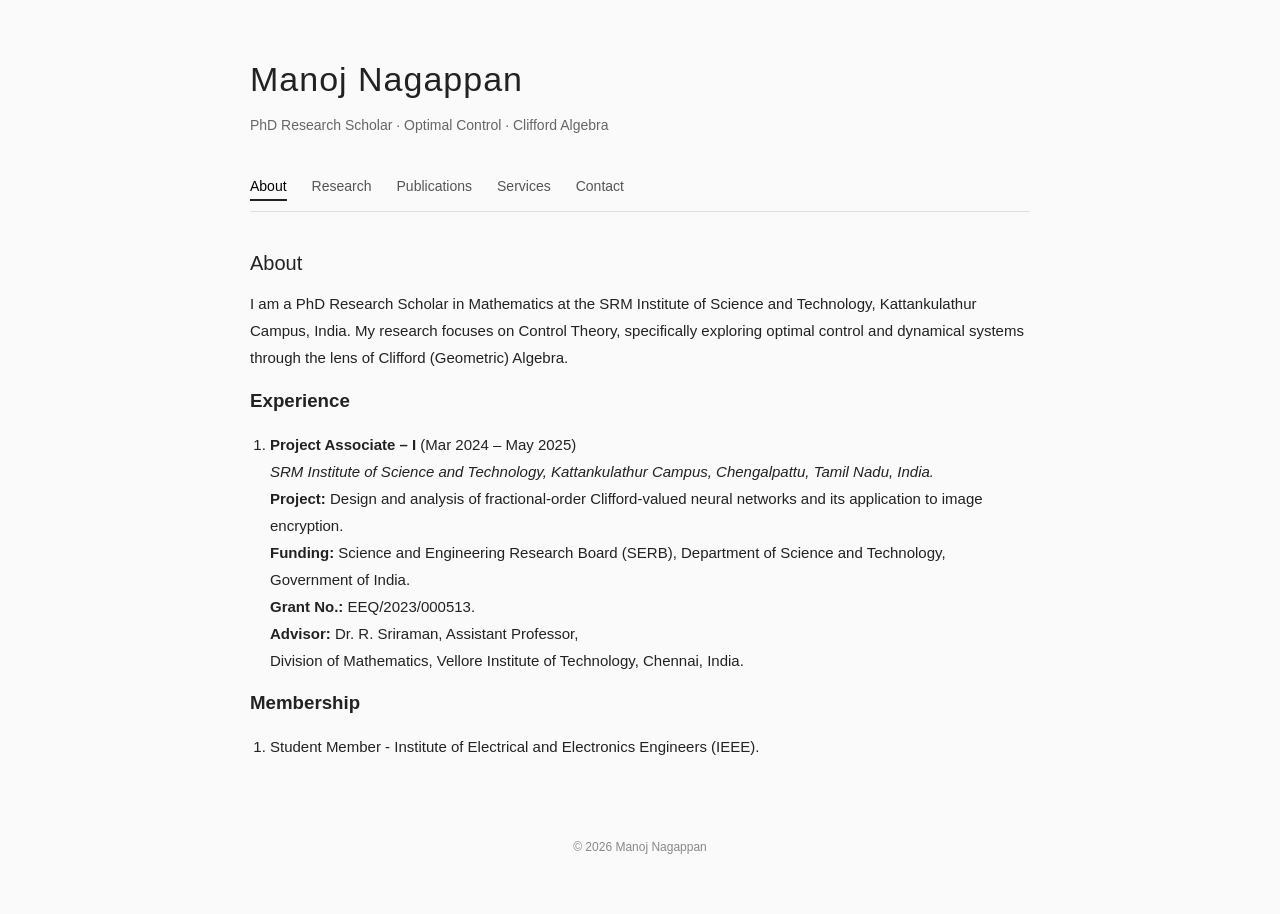
<file: main.html>
<!DOCTYPE html>
<html lang="en">
<head>
    <meta charset="UTF-8">
    <title>Manoj Nagappan - personal website</title>
    <link rel="stylesheet" href="style.css">
</head>
<body>

<div class="container">

<header>
    <h1>Manoj Nagappan</h1>
    <p class="subtitle">
        PhD Research Scholar · Optimal Control · Clifford Algebra
    </p>
</header>

<nav>
    <span class="tab active" onclick="openTab(event, 'about')">About</span>
    <span class="tab" onclick="openTab(event, 'research')">Research</span>
    <span class="tab" onclick="openTab(event, 'publications')">Publications</span>
    <!--<span class="tab" onclick="openTab(event, 'projects')">Projects</span> -->
    <span class="tab" onclick="openTab(event, 'services')">Services</span>
    <span class="tab" onclick="openTab(event, 'contact')">Contact</span>
</nav>

<section id="about" class="content active">
    <h2>About</h2>
    <p>
        I am a PhD Research Scholar in Mathematics at the SRM Institute of Science and Technology, Kattankulathur Campus, India. 
        My research focuses on Control Theory, specifically exploring optimal control and dynamical systems through 
        the lens of Clifford (Geometric) Algebra.
    </p>
    <h3>Experience</h3>
    <ol class="pub-list">
    <li>
        <strong>Project Associate – I</strong>
        <span class="date">(Mar 2024 – May 2025)</span><br>
        <em>SRM Institute of Science and Technology, Kattankulathur Campus,
        Chengalpattu, Tamil Nadu, India.</em><br>
        <strong>Project:</strong>
        Design and analysis of fractional-order Clifford-valued neural networks
        and its application to image encryption.<br>
        <strong>Funding:</strong>
        Science and Engineering Research Board (SERB),
        Department of Science and Technology, Government of India. <br>
        <strong>Grant No.:</strong> EEQ/2023/000513. <br>
        <strong>Advisor:</strong>
        Dr. R. Sriraman, Assistant Professor,<br>
        Division of Mathematics, Vellore Institute of Technology, Chennai, India.
    </li>
    </ol>

    <h3>Membership</h3>
    <ol class="pub-list">
        <li> 
            Student Member - Institute of Electrical and Electronics Engineers (IEEE).
        </li>
    </ol>
</section>

<section id="research" class="content">
    <h2>Research Interests</h2>
    <ul>
        <li>Control Theory</li>
        <li>Optimal Control</li>
        <li>Clifford(Geometric) Algebra</li>
        <li>Fractional Calculus</li>
    </ul>
</section>

<section id="publications" class="content">
    <h2>Publications</h2>
    
    <h3>Journal Articles</h3>
    <ol class="pub-list">
        <li>
            (2026) <strong>N. Manoj</strong>, R. Sriraman, R. Gurusamy, Yilun Shang
            “New criteria for projective synchronization of fractional-order BAM memristive 
            Clifford-valued delayed neural networks: An inner product-based inequality,”
            <em>Mathematical Methods in the Applied Sciences <strong>(IF: 1.8)</strong></em>. 
            -- <span class="status"><strong>Accepted</strong></span>
            <!--vol. 651, Article 130886
            <a href="https://doi.org/10.1016/j.neucom.2025.130886" 
            target="_blank" 
            class="doi-link"><strong>(Link)</strong></a>-->
        </li>
        <li>
            (2025) <strong>N. Manoj</strong>, R. Sriraman, R. Gurusamy, Yilun Shang
            “Further results on global stability of Clifford-valued neural networks subject 
            to time-varying delays,”
            <em>Neurocomputing  <strong>(IF: 6.5)</strong></em>, 
            vol. 651, Article 130886
            <a href="https://doi.org/10.1016/j.neucom.2025.130886" 
            target="_blank" 
            class="doi-link"><strong>(Link)</strong></a>
        </li>
        <li>
            (2025) R. Sriraman, <strong>N. Manoj</strong>, P. Agarwal, J. Vigo-Aguiar, S. Jain
            “Event-triggered control for exponential synchronization of reaction–diffusion 
            fractional-order Clifford-valued delayed neural networks and its application to image encryption,”
            <em>Neurocomputing  <strong>(IF: 6.5)</strong></em>, 
            vol. 189, Article 107564.
            <a href="https://doi.org/10.1016/j.neucom.2025.130604" 
            target="_blank" 
            class="doi-link"><strong>(Link)</strong></a>
        </li>
        <li>
            (2025) R. Sriraman, <strong>N. Manoj</strong>, Pratap Anbalagan
            “Decomposition method-based global Mittag-Leffler synchronization 
            for fractional-order Clifford-valued neural networks with transmission delays and impulses,”
            <em>Neural Networks <strong>(IF: 6.3)</strong></em>, 
            vol. 189, Article 107564.
            <a href="https://doi.org/10.1016/j.neunet.2025.107564" 
            target="_blank" 
            class="doi-link"><strong>(Link)</strong></a>
        </li>
        <li>
            (2025) <strong>N. Manoj</strong>, R. Sriraman, R. Gurusamy, Yilun Shang,
            “Design and analysis of quaternion-valued neural networks for storing and retrieving color images,”
            <em>Journal of Applied Mathematics and Computing <strong>(IF: 2.7)</strong></em>, 
            vol. 71, pp. 617--643.
            <a href="https://doi.org/10.1007/s12190-025-02485-1" 
            target="_blank" 
            class="doi-link"><strong>(Link)</strong></a>
        </li>
        <li>
            (2025) <strong>N. Manoj</strong>, R. Sriraman,
            “Global Mittag-Leffler stability and synchronization of fractional-order
            Clifford-valued delayed neural networks with reaction–diffusion terms and
            its application to image encryption,”
            <em>Information Sciences <strong>(IF: 6.8)</strong></em>, 
            vol. 698, Article 121773.
            <a href="https://doi.org/10.1016/j.ins.2024.121773" 
            target="_blank" 
            class="doi-link"><strong>(Link)</strong></a>
        </li>
    </ol>

    <h3>Conference Papers</h3>
    <ol class="pub-list">
        <li>
            (2026) <strong>N. Manoj</strong>, M. Sathishkumar, Yen-Chen Liu,
            “Complex-valued optimal control for three-phase voltage source converter model using policy iteration,”
            <em>2026 American Control Conference (ACC)</em>,
            New Orleans, Louisiana, USA. -- <span class="status"><strong>Accepted</strong></span>
        </li>
    </ol>
</section>

<!--<section id="projects" class="content">
    <h2>Projects</h2>
    <p>
        <strong>SERB-funded Project</strong><br>
        Stability and control of complex-valued dynamical systems.
    </p>
    <p>
        <strong>PhD Thesis</strong><br>
        Clifford-valued neural networks with control-theoretic applications.
    </p>
</section> -->

<section id="services" class="content">
    
    <h3>Journal Reviewer</h3>
    <ol class="pub-list">
    <li>
        <a href="https://www.sciencedirect.com/journal/expert-systems-with-applications" 
        target="_blank" >Expert Systems With Applications</a>
    </li>
    <li>
        <a href="https://www.sciencedirect.com/journal/neurocomputing" 
        target="_blank" >Neurocomputing </a>
    </li>
    <li>
        <a href="https://www.nature.com/srep/" 
        target="_blank" >Scientific Reports</a>
    </li>
    </ol>
</section>

<section id="contact" class="content">
    <h2>Contact</h2>
    <p>Email: manojnu04@gmail.com</p>
    <p>
        <a href="https://scholar.google.com/citations?user=NWYlZ10AAAAJ&hl=en" target="_blank" >Google Scholar </a> ·
        <a href="https://www.researchgate.net/profile/Manoj-Nagappan" target="_blank" >ResearchGate</a> ·
        <a href="https://orcid.org/0009-0005-7220-1287" target="_blank" >ORCID</a>
    </p>
</section>

<footer>
    © 2026 Manoj Nagappan
</footer>

</div>

<script src="script.js"></script>
</body>
</html>
</file>
<file: style.css>
/* Japanese minimalist (Wa-style) */

body {
    margin: 0;
    font-family: "Hiragino Kaku Gothic ProN", 
                 "Yu Gothic", 
                 "Noto Sans JP", 
                 Arial, sans-serif;
    background-color: #fafafa;
    color: #222;
}

.container {
    max-width: 780px;
    margin: 60px auto;
    padding: 0 20px;
}

header {
    margin-bottom: 40px;
}

h1 {
    font-size: 34px;
    font-weight: 500;
    letter-spacing: 1px;
    margin-bottom: 5px;
}

.subtitle {
    font-size: 14px;
    color: #666;
}

nav {
    display: flex;
    gap: 25px;
    border-bottom: 1px solid #ddd;
    padding-bottom: 10px;
    margin-bottom: 40px;
}

.tab {
    font-size: 14px;
    cursor: pointer;
    padding-bottom: 5px;
    color: #555;
}

.tab.active {
    border-bottom: 2px solid #222;
    color: #000;
}

.tab:hover {
    color: #000;
}

.content {
    display: none;
    animation: fade 0.4s ease-in;
}

.content.active {
    display: block;
}

h2 {
    font-size: 20px;
    font-weight: 500;
    margin-bottom: 15px;
}

p, li {
    font-size: 15px;
    line-height: 1.8;
}

ul, ol {
    padding-left: 20px;
}

a {
    color: #444;
    text-decoration: none;
}

a:hover {
    text-decoration: underline;
}

footer {
    margin-top: 80px;
    font-size: 12px;
    color: #888;
    text-align: center;
}

@keyframes fade {
    from { opacity: 0; }
    to { opacity: 1; }
}


.doi-link {
    color: #2f5d8a;        /* calm indigo / academic blue */
    font-size: 13px;
    margin-left: 6px;
}

.doi-link:hover {
    text-decoration: underline;
    color: #1f3c88;
}


.form-group {
  margin-bottom: 15px;
}

.form-group label {
  display: block;
  margin-bottom: 5px;
  font-weight: 500;
}

.form-control {
  width: 100%;
  max-width: 420px;
  padding: 8px 10px;
  font-size: 14px;
  box-sizing: border-box;
}


.pub-links {
  margin-top: 6px;
}

.pub-links {
  margin-top: 6px;
}

.pub-links a {
  display: inline-block;
  padding: 4px 8px;
  margin-right: 6px;
  border: 1px solid #ccc;
  border-radius: 4px;
  font-size: 14px;
  text-decoration: none;
  color: #0044cc;
  background: #f9f9f9;
}

.pub-links a:hover {
  background: #eaeaea;
}

.bibtex-box {
  display: none;
  margin-top: 8px;
  padding: 10px;
  background: #fffde7;
  border: 1px solid #ddd;
  font-size: 13px;
  max-width: 90%;
  overflow-x: auto;
}

.header {
  display: flex;
  align-items: center;
  gap: 20px;
}

.profile-pic {
  width: 110px;
  height: 110px;
  object-fit: cover;
  border-radius: 4px;     /* subtle, not circular */
  border: 1px solid #ddd;
}

.header-text h1 {
  margin: 0;
  font-size: 28px;
  font-weight: 500;
}

.header-text p {
  margin: 4px 0;
}

.subtitle {
  color: #666;
  font-size: 14px;
}
</file>
